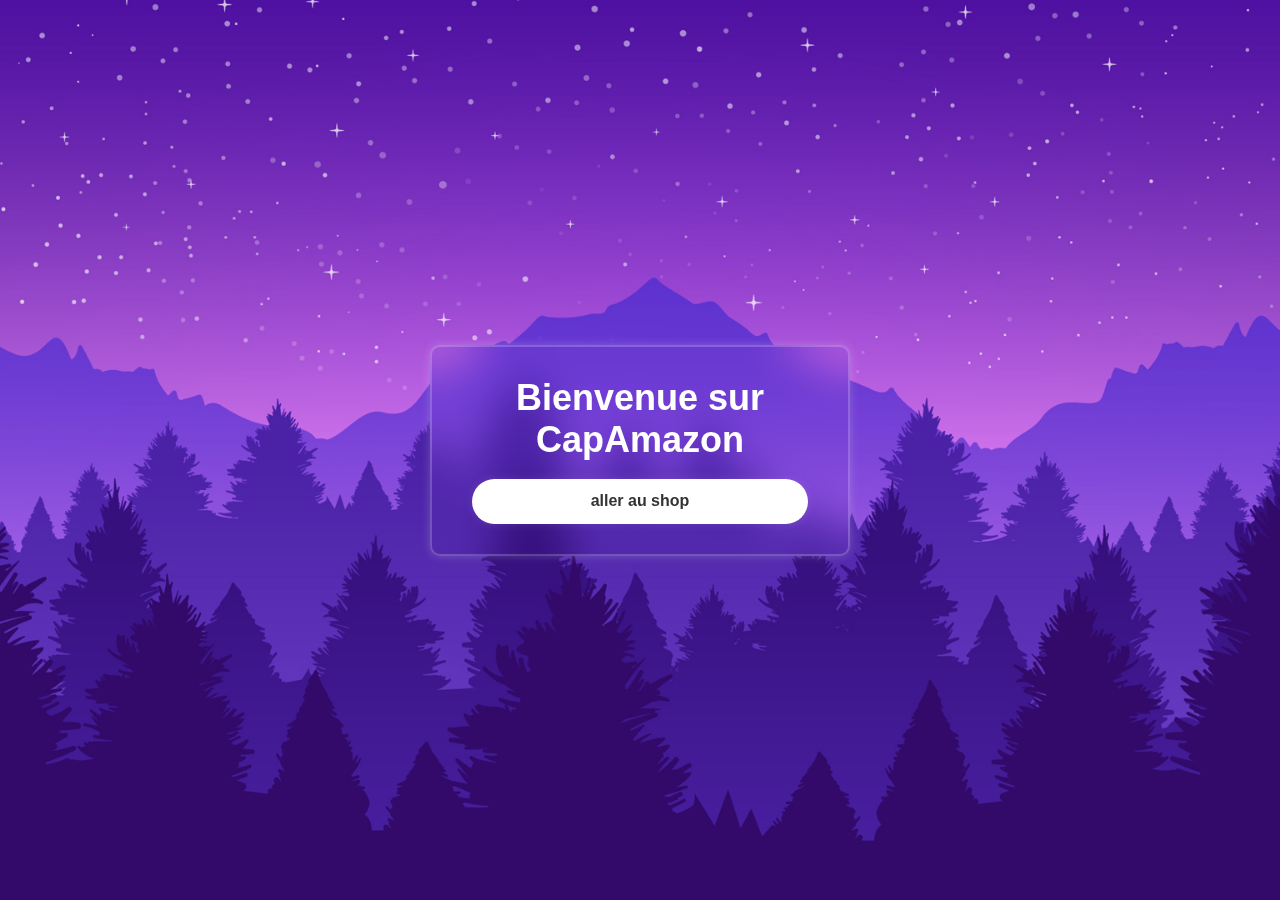
<file: index.html>
<!DOCTYPE html>
<html lang="en">
<head>
    <meta charset="UTF-8">
    <meta name="viewport" content="width=device-width, initial-scale=1.0">
    <title>CapAmazon - Acceuil</title>
    <link href="style.css" rel="stylesheet">
</head>
<body>
    <div class="wrapper">
        <h1>Bienvenue sur CapAmazon</h1>
        <br>
        <p><a href="shop.html"><button class="btn">aller au shop</button></a></p>
    </div>
</body>
</html>
</file>
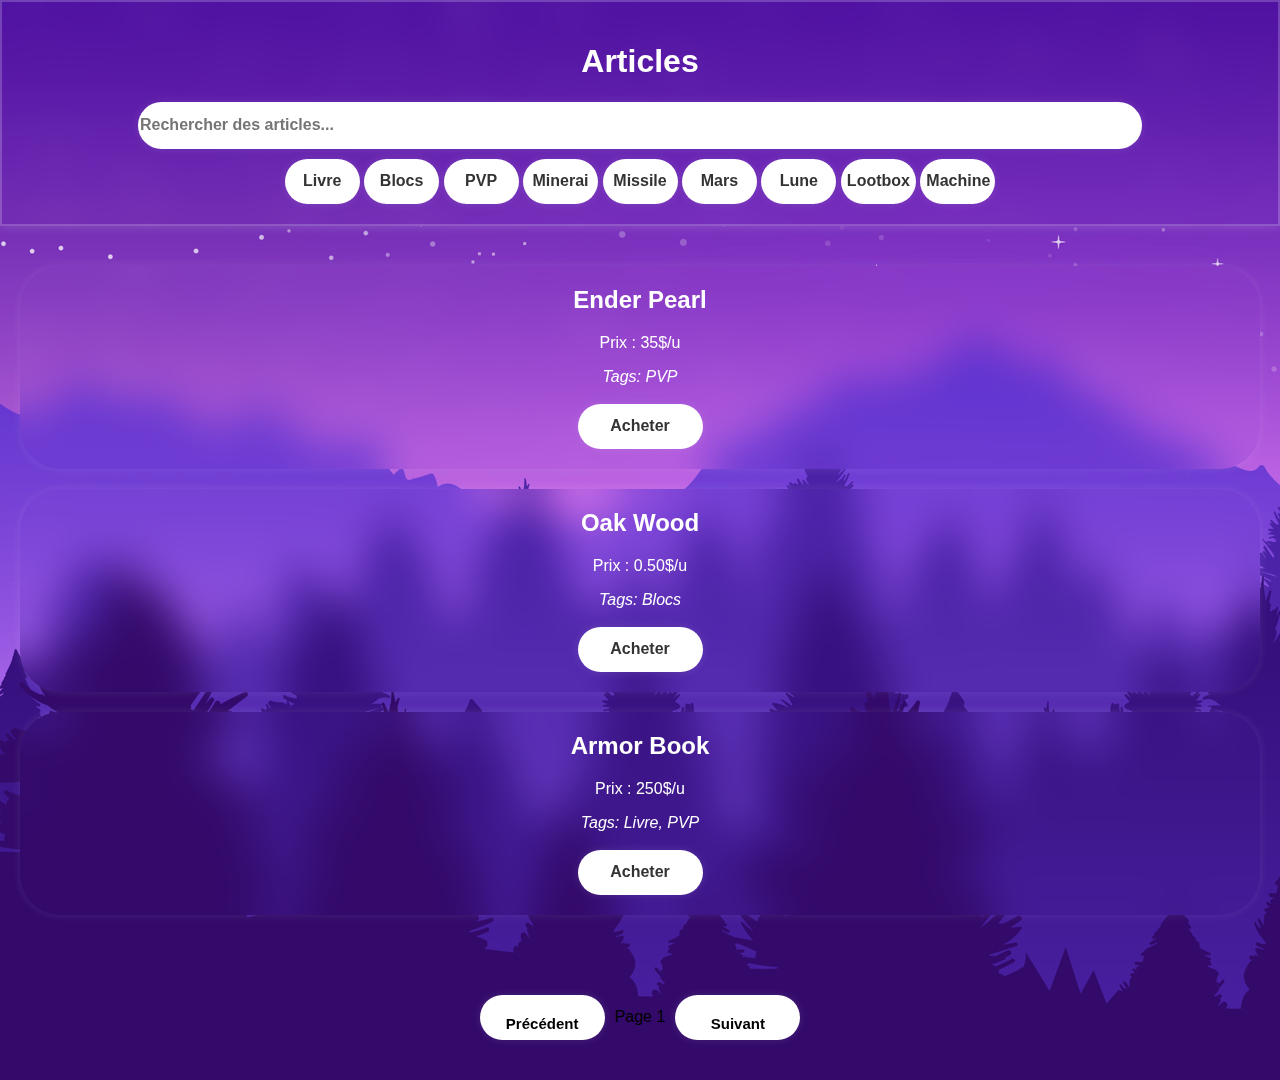
<file: shop.html>
<!DOCTYPE html>
<html lang="fr">
<head>
    <meta charset="UTF-8">
    <meta name="viewport" content="width=device-width, initial-scale=1.0">
    <title>Site avec Articles, Tags et Pagination</title>
    <link rel="stylesheet" href="shop.css">
</head>
<body>
    <header>
        <h1>Articles</h1>
        <input type="text" id="searchBar" placeholder="Rechercher des articles...">
        <div id="tagsContainer">
            <button class="tag" data-tag="Livre">Livre</button>
            <button class="tag" data-tag="Blocs">Blocs</button>
            <button class="tag" data-tag="PVP">PVP</button>
            <button class="tag" data-tag="Minerai">Minerai</button>
            <button class="tag" data-tag="Missile">Missile</button>
            <button class="tag" data-tag="Mars">Mars</button>
            <button class="tag" data-tag="Lune">Lune</button>
            <button class="tag" data-tag="Lootbox">Lootbox</button>
            <button class="tag" data-tag="Machine">Machine</button>
        </div>
    </header>
    <main id="articlesContainer">
        <!-- Les articles seront chargés ici dynamiquement -->
    </main>
    <div id="pagination">
        <button id="prevPage">Précédent</button>
        <span id="pageInfo">Page 1</span>
        <button id="nextPage">Suivant</button>
    </div>
    <script src="script.js"></script>
</body>
</html>
</file>
<file: style.css>
* {
    margin: 0;
    padding: 0;
    box-sizing: border-box;
    font-family: "Poppins", sans-serif;
}

body {
    display: flex;
    justify-content: center;
    align-items: center;
    min-height: 100vh;
    background: url('img.jpg');
    background-size: cover;
    background-position: center;
}

.wrapper {
    width: 420px;
    background: transparent;
    border: 2px solid rgba(255, 255, 255, .2);
    backdrop-filter: blur(20px);
    box-shadow: 0 0 10px rgba(255, 255, 255, .2);
    color: white;
    border-radius: 10px;
    padding: 30px 40px;
}

.wrapper h1 {
    font-size: 36px;
    text-align: center;
}

.wrapper .input-box {
    width: 100%;
    height: 50px;
    margin: 30px 0;
    position: relative;
}

.input-box input {
    width: 100%;
    height: 100%;
    background: transparent;
    border: none;
    outline: none;
    border: 2px solid rgba(255, 255, 255, .2);
    border-radius: 40px;
    font-size: 16px;
    padding: 20px 45px 20px 20px;
}

.input-box input::placeholder {
    color: white;
}

.input-box i {
    position: absolute;
    right: 20px;
    top: 50%;
    transform: translateY(-50%);
    font-size: 20px;
}

.wrapper .btn {
    width: 100%;
    height: 45px;
    background: white;
    border: none;
    outline: none;
    border-radius: 40px;
    box-shadow: 0 0 10px rgba(255, 255, 255, .1);
    cursor: pointer;
    font-size: 16px;
    color: #333;
    font-weight: 600;
}

.wrapper .login-link {
    font-size: 14.5px;
    text-align: center;
    margin: 20px 0 15px;
}

.wrapper .register-link {
    font-size: 14.5px;
    text-align: center;
    margin: 20px 0 15px;
}

.login-link p a {
    color: #fff;
    text-decoration: none;
    font-weight: 600;
}

.register-link p a {
    color: #fff;
    text-decoration: none;
    font-weight: 600;
}

.login-link p a:hover {
    text-decoration: underline;
}

.register-link p a:hover {
    text-decoration: underline;
}
</file>
<file: shop.css>
body {
    font-family: Arial, sans-serif;
    margin: 0;
    padding: 0;
    background: url(img.jpg);
}

header {
    background: transparent;
    padding: 20px;
    text-align: center;
    border: 2px solid rgba(255, 255, 255, .2);
    backdrop-filter: blur(20px);
    box-shadow: 0 0 10px rgba(255, 255, 255, .2);
}

#searchBar {
    width: 1000px;
    height: 45px;
    background: white;
    border: none;
    outline: none;
    border-radius: 40px;
    box-shadow: 0 0 10px rgba(255, 255, 255, .1);
    cursor: pointer;
    font-size: 16px;
    color: #333;
    font-weight: 600;
}

#tagsContainer {
    margin-top: 10px;
}

.tag {
    width: 75px;
    height: 45px;
    background: white;
    border: none;
    outline: none;
    border-radius: 40px;
    box-shadow: 0 0 10px rgba(255, 255, 255, .1);
    cursor: pointer;
    font-size: 16px;
    color: #333;
    font-weight: 600;
    
}

.tag.active {
    background-color: #888;
}

main {
    padding: 20px;
}

.article {
    background: transparent;
    margin: 20px 0;
    padding: 20px;
    box-shadow: 0 0 10px rgba(255, 255, 255, .1);
    border: rgba(255, 255, 255, .1);
    outline: none;
    border-radius: 40px;
    backdrop-filter: blur(20px);
    color: white;
    text-align: center;
}

.article h2 {
    margin-top: 0;
}

.tags {
    margin-top: 10px;
    font-style: italic;
}

#pagination {
    display: flex;
    justify-content: center;
    align-items: center;
    margin: 20px 0;
}

#pagination button {
    background: white;
    margin: 20px 0;
    padding: 20px;
    box-shadow: 0 0 10px rgba(255, 255, 255, .1);
    border: rgba(255, 255, 255, .1);
    outline: none;
    border-radius: 40px;
    backdrop-filter: blur(20px);
    color: white;
    text-align: center;
    color: black;
    font-size: 15px;
    cursor: pointer;
}

#pagination span {
    margin: 0 10px;
}

h1 {
    color: white;
}

body button {
    width: 125px;
    height: 45px;
    background: white;
    border: none;
    outline: none;
    border-radius: 40px;
    box-shadow: 0 0 10px rgba(255, 255, 255, .1);
    cursor: pointer;
    font-size: 16px;
    color: #333;
    font-weight: 600;
}
</file>
